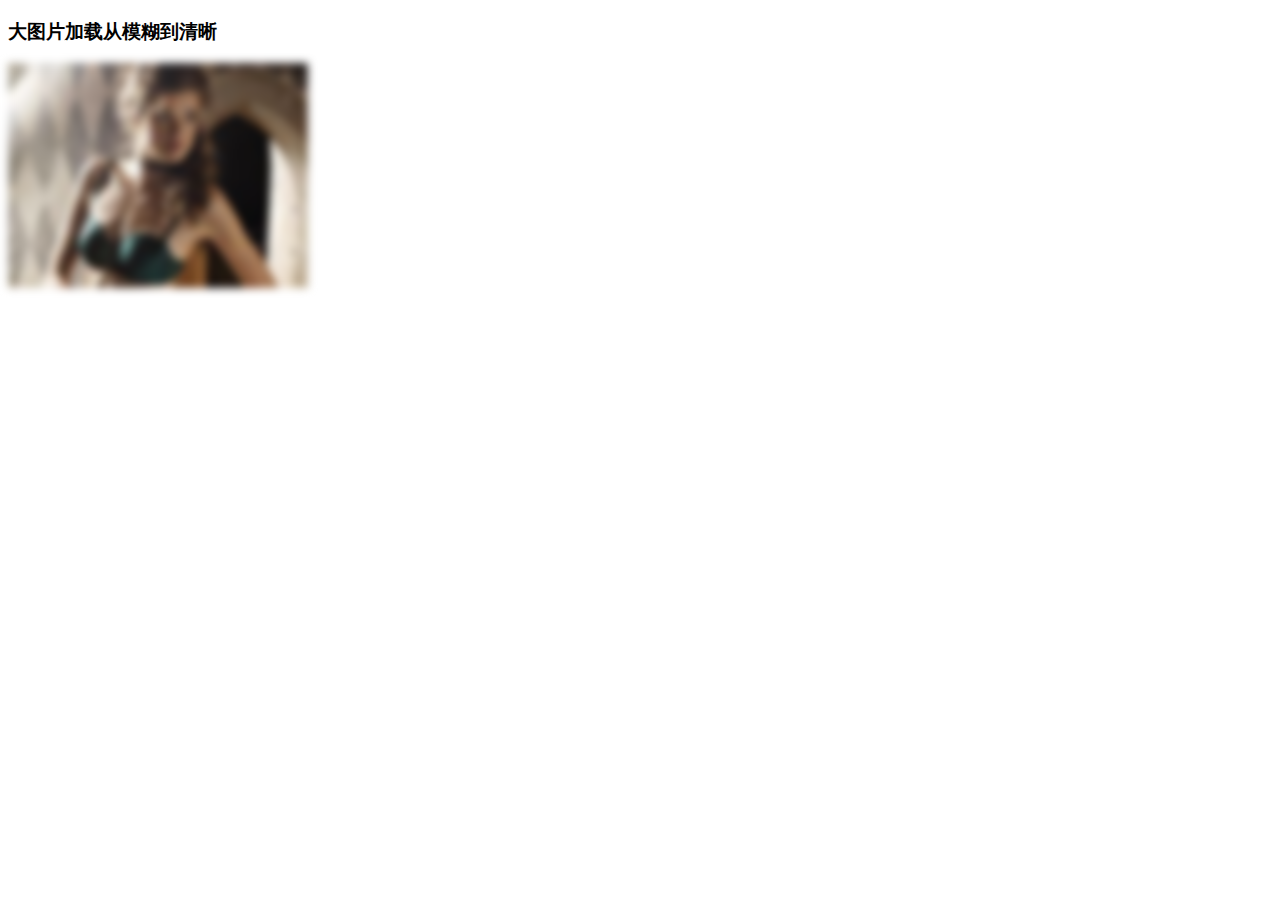
<file: big_picture_blurred_to_clear.html>
<!DOCTYPE html>
<html>

<head>
    <title>大图片加载从模糊到清晰</title>
    <style type="text/css">
        .content {
            position: relative;
        }

        .thumbnails {
            width: 300px;
            position: absolute;
            left: 0;
            top: 0;
            z-index: 1;
            filter: blur(4px);
            transition: all 0.7s;
        }

        .complete {
            filter: blur(0);
        }
    </style>
</head>

<body>    
    <h3>大图片加载从模糊到清晰</h3>
    <div class="content">
        <img class="thumbnails" src="[data-uri]">
    </div>
    <script type="text/javascript">
        var ele = document.querySelector('.thumbnails');
        // 为了看到效果加个延时
        setTimeout(function () {
            // 若图片URL失效请自行替换
            var imgUrl = 'http://img8.zol.com.cn/bbs/upload/10569/10568721.jpg';
            var imgObject = new Image();

            imgObject.src = imgUrl;
            imgObject.onload = function () {
                ele.src = imgUrl;
                ele.setAttribute('class', 'thumbnails complete');
            }
        }, 1000)
        
    </script>
</body>

</html>
</file>
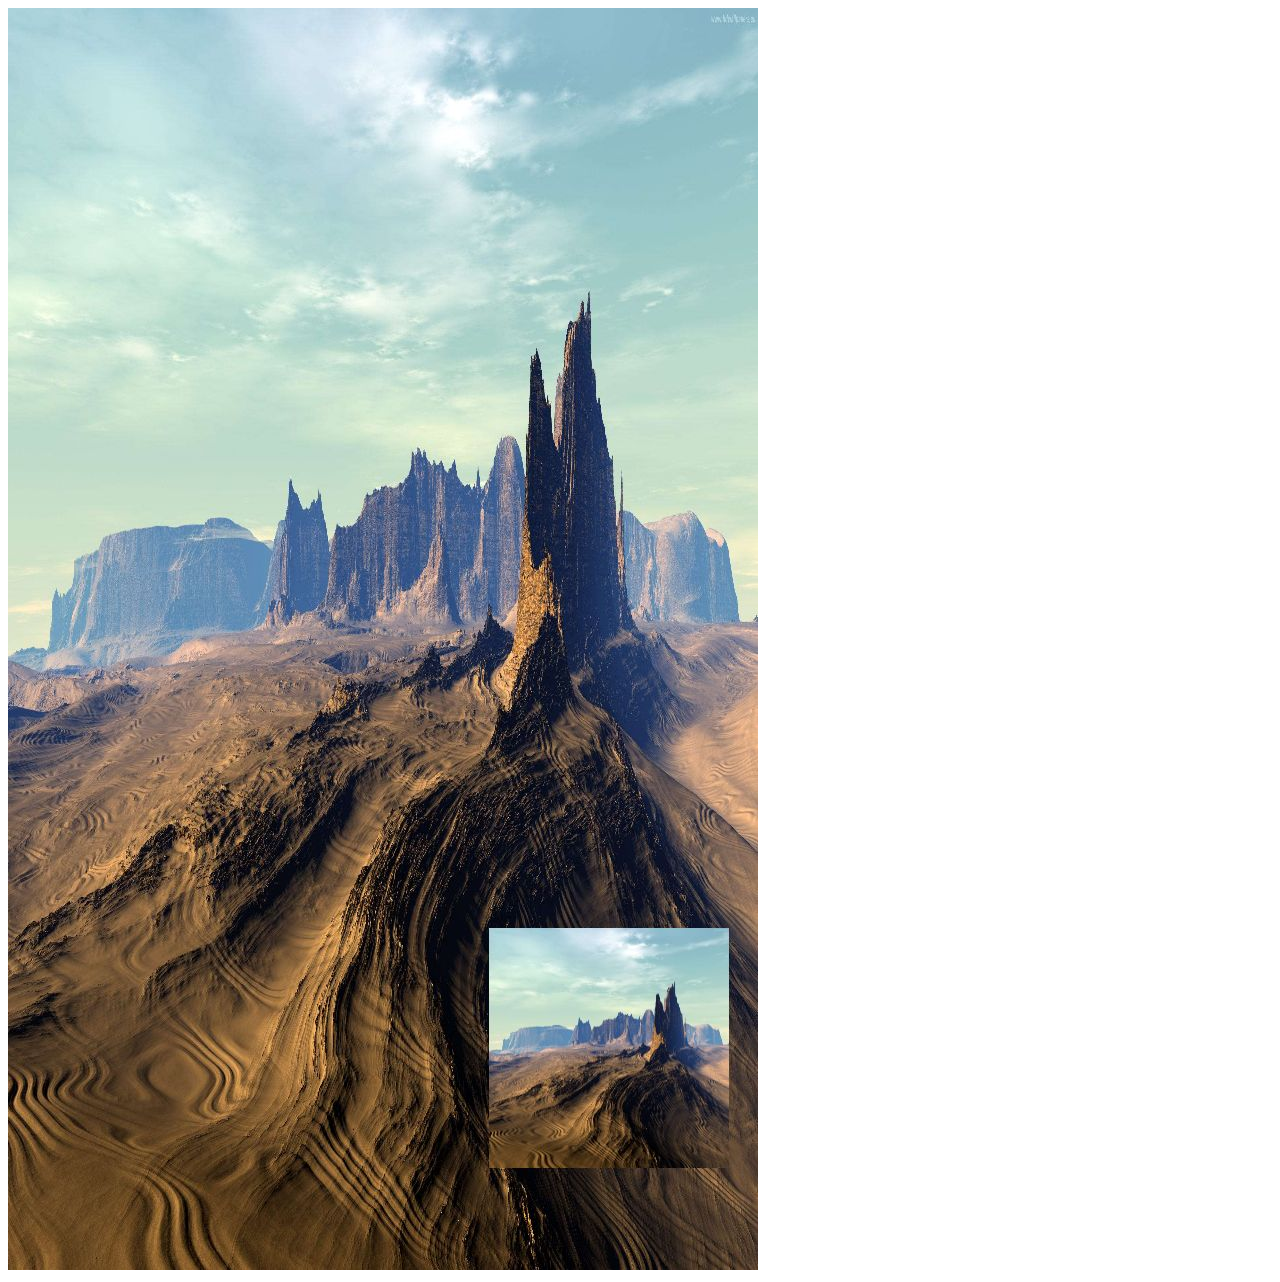
<file: canvas_code.html>
<!DOCTYPE html>
<html lang="en">

<head>
    <meta charset="UTF-8">
    <meta name="viewport" content="width=device-width, initial-scale=1.0">
    <meta http-equiv="X-UA-Compatible" content="ie=edge">
    <title>canvas二维码</title>
    <style type="text/css">
    </style>
</head>

<body>
    <div id="finally"></div>
</body>
<script src="./common/js/jquery-3.0.0.min.js"></script>
<script src="./common/js/qrcode.min.js"></script>
<script>
    //合并大图片
    var data_codeImg = '<{$qrcode}>',
        data = [
            './common/images/bgs/bg6.jpg',
            './common/images/bgs/bg6.jpg'
        ],
        base64 = [];
    function draw(fn) {
        var c = document.createElement('canvas'), // 获取canvas对象( 通过选择器选择canvas元素 )
            ctx = c.getContext('2d'), // 通过canvas获取他的上下文绘制环境( context )
            len = data.length;
        c.width = 750; // 画布宽   canvas的默认宽度与高度:宽度:300,高度:150 注：canvas的宽度与高度，只能通过行间属性或者js动态修改，不要通过样式去修改，否则获取到的宽度与高度不准
        c.height = 1262; // 画布高
        ctx.rect(0, 0, c.width, c.height); // 创建矩形 参数：绘制起点x坐标，绘制起点y坐标，矩形宽（像素），矩形高（像素）
        ctx.fillStyle = '#fff';
        ctx.fill();

        function drawing(n) {
            if (n < len) {
                var img = new Image;
                img.src = data[n];
                img.onload = function () {
                    if (n === 1) {
                        // 画图 参数：图片对象，相对画布的起点x坐标，
                        // 相对画布的起点y坐标，绘制的图片宽度（二维码，px），绘制的图片高度（二维码，px）
                        ctx.drawImage(img, c.width / 1.56, 920, 240, 240);
                    } else if (n === 0) {
                        ctx.drawImage(img, 0, 0, c.width, c.height);
                    }
                    drawing(n + 1); //递归
                }
            } else {
                //保存生成作品图片
                base64.push(c.toDataURL("image/jpeg", 0.8));
                fn();
            }
        }
        drawing(0);
    }
    //        调用
    function hecheng() {
        draw(function () {
            document.getElementById('finally').innerHTML = '<img src="' + base64[0] + '">';
        });
    }
    hecheng()
</script>

</html>
</file>
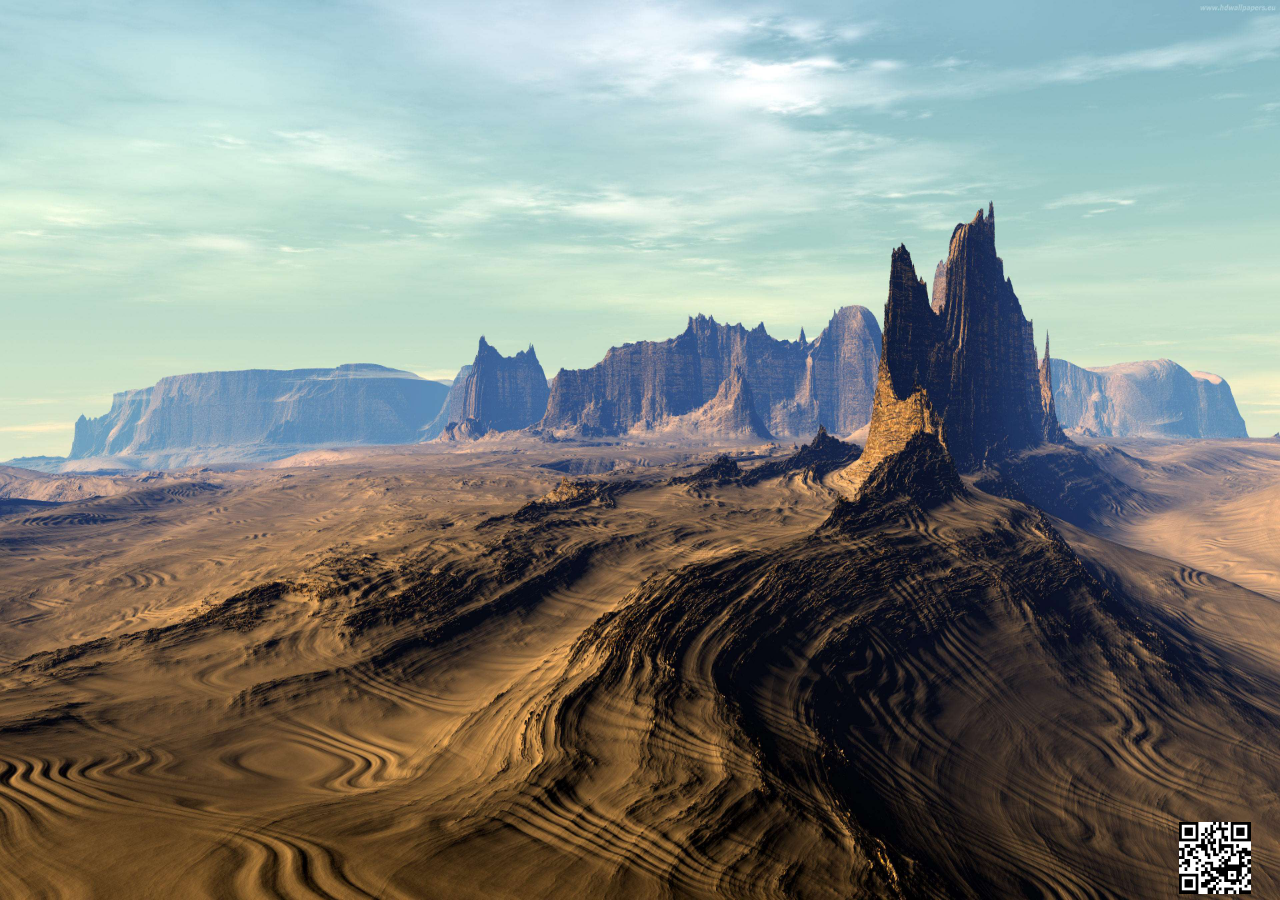
<file: canvas_code2.html>
<!DOCTYPE html>
<html lang="en">

<head>
    <meta charset="UTF-8">
    <meta name="viewport" content="width=device-width, initial-scale=1.0">
    <meta http-equiv="X-UA-Compatible" content="ie=edge">
    <title>Document</title>
    <style type="text/css">
        #canbox {
            width: 100%;
            height: 100%;
            position: fixed;
            top: 0;
            bottom: 0;
            left: 0;
        }

        .canimg {
            width: 100%;
            height: 100%;
            position: fixed;
            top: 0;
            bottom: 0;
            left: 0;
        }
    </style>
</head>

<body>
    <div id="qrcode">

    </div>
    <div id="canbox">
        <canvas id="myCanvas" width="" height=""></canvas>
    </div>
    <img class="canimg" src="" />
</body>
<script src="./common/js/jquery-3.0.0.min.js"></script>
<script src="./common/js/qrcode.min.js"></script>
<script>
    var qrcode = new QRCode('qrcode', {
        text: '地址',
        width: 78,
        height: 78,
        colorDark: '#000000',
        colorLight: '#ffffff',
        correctLevel: QRCode.CorrectLevel.H
    });
    //画海报
    var width = document.getElementById("canbox").offsetWidth; //宽度 
    var height = document.getElementById("canbox").offsetHeight; // 高度
    var c = document.getElementById("myCanvas");
    c.width = width
    c.height = height
    var ctx = c.getContext("2d");
    //首先画上背景图
    var img = new Image();
    img.src = './common/images/bgs/bg6.jpg';
    img.setAttribute("crossOrigin", 'Anonymous')
    var x_bot = height - 44 //画上名字
    ctx.font = "19px Georgia";

    //画上二维码
    function convertCanvasToImage(canvas) {
        var image = new Image();
        image.src = canvas.toDataURL("image/png");
        return image;
    }
    var mycans = $('canvas')[0]; //二维码所在的canvas
    var codeimg = convertCanvasToImage(mycans)
    var xw = width - 72 - 29
    var xh = height - 6 - 72

    img.onload = function () { //必须等待图片加载完成
        ctx.drawImage(img, 0, 0, width, height); //绘制图像进行拉伸
        ctx.fillText(this.name, 28, x_bot);
        ctx.drawImage(codeimg, xw, xh, 72, 72);
        //绘制完成,转为图片
        setTimeout(function () { //在ios上无法在画完之后取到整个画布内容，加了个settimeout
            var bigcan = $('canvas')[1];
            let images = new Image(); 
            images.src = bigcan.toDataURL("image/png");
            // alert(bigcan.toDataURL("image/png"))
            images.setAttribute("crossOrigin", 'Anonymous')
            $('.canimg').attr('src', bigcan.toDataURL("image/png"))
        }, 0)
    }
</script>

</html>
</file>
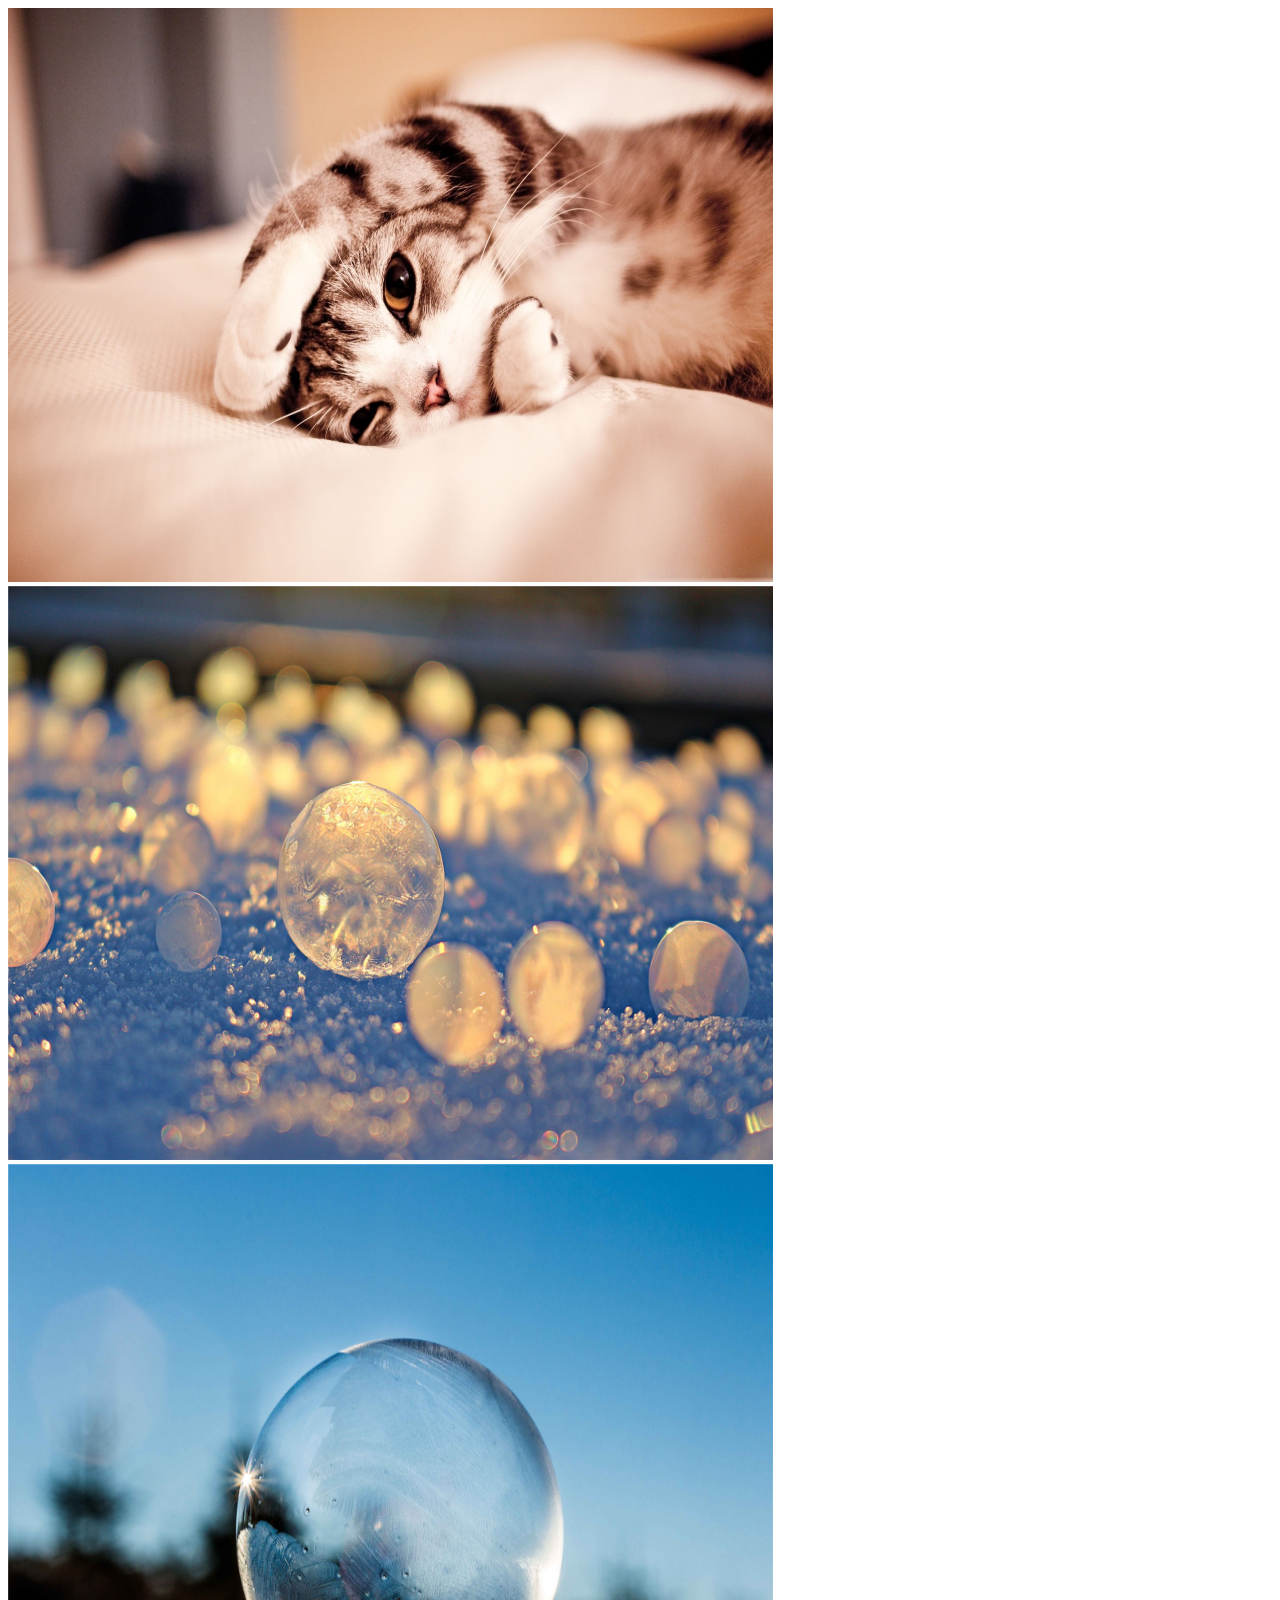
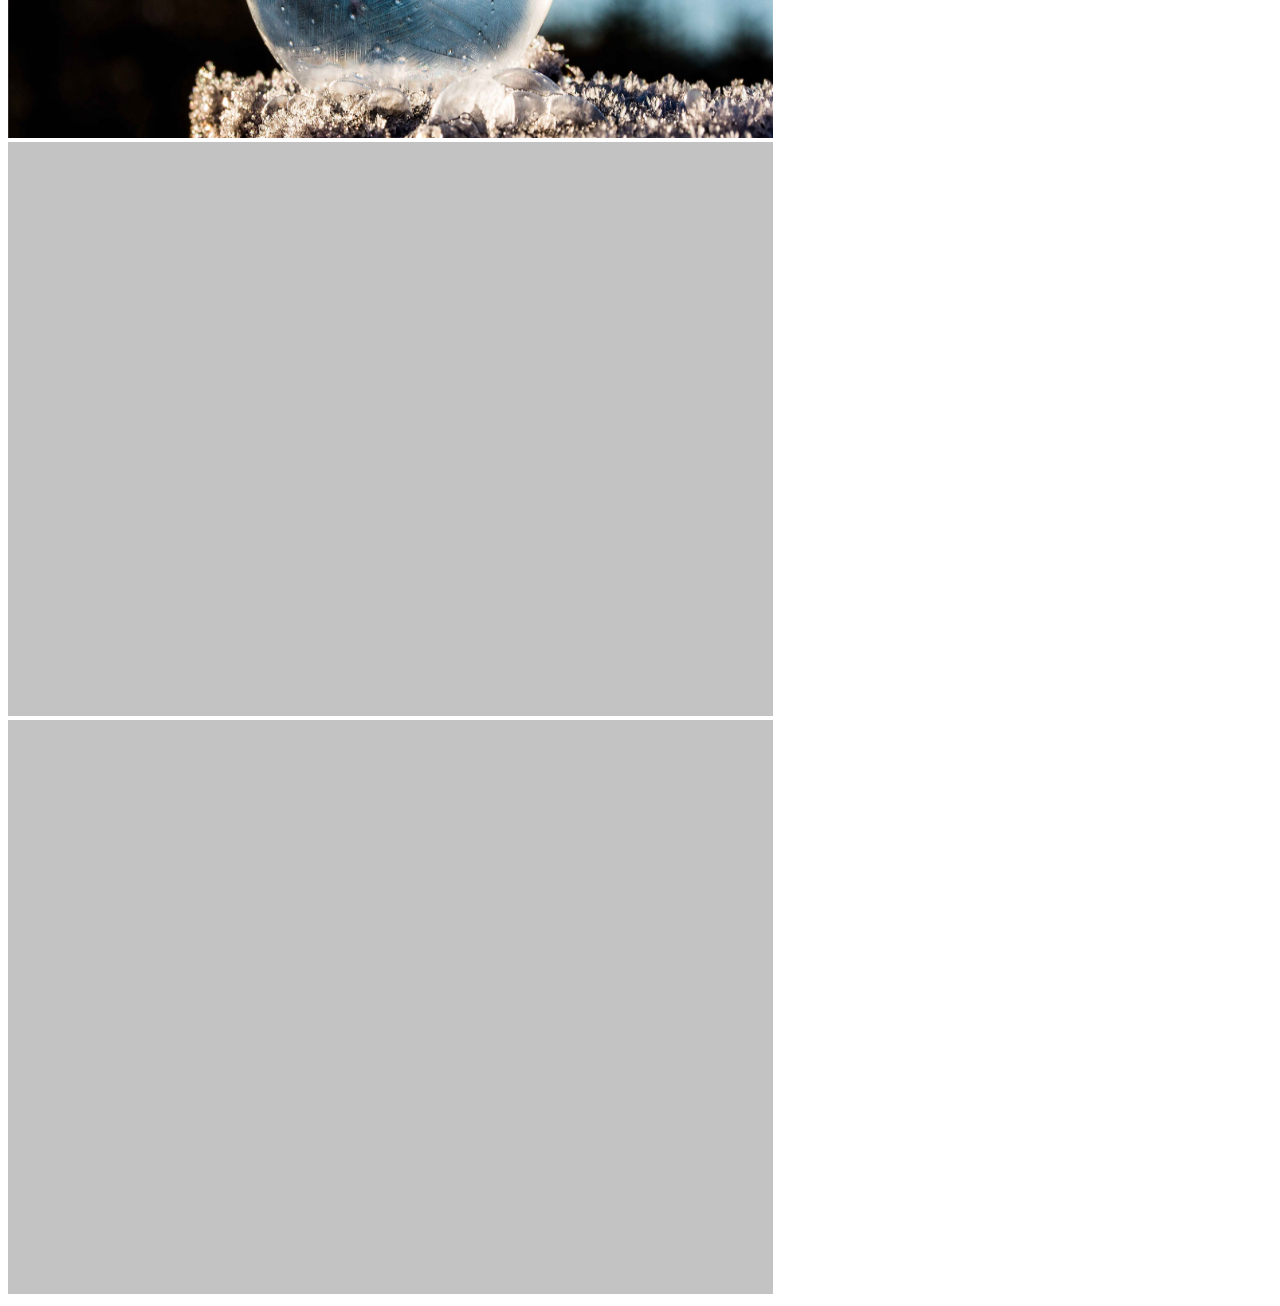
<file: lazy_images_loading.html>
<!DOCTYPE html>
<html lang="en">

<head>
    <meta charset="UTF-8">
    <meta name="viewport" content="width=device-width, initial-scale=1.0">
    <meta http-equiv="X-UA-Compatible" content="ie=edge">
    <title>Document</title>
</head>

<body>
    <img class="lazy" src="./common/images/bgs/bg1.jpg" data-original="./common/images/bgs/bg1.jpg" width="765" height="574">

    <img class="lazy" src="./common/images/bgs/bg2.jpg" data-original="./common/images/bgs/bg2.jpg" width="765" height="574">

    <img class="lazy" src="./common/images/bgs/bg3.jpg" data-original="./common/images/bgs/bg3.jpg" width="765" height="574">

    <img class="lazy" data-original="./common/images/bgs/bg4.jpg" width="765" height="574">
    <img class="lazy" data-original="./common/images/bgs/bg5.jpg" width="765" height="574">
    <script src="../common/js/jquery-3.0.0.min.js"></script>
    <script src="../common/js/lazyload-1.9.7.min.js"></script>
    <script>
        $(function () {
            $("img.lazy").lazyload({
                // placeholder: "img/grey.gif", //用图片提前占位
                // placeholder,值为某一图片路径.此图片用来占据将要加载的图片的位置,待图片加载时,占位图则会隐藏
                effect: "fadeIn", // 载入使用何种效果
                // effect(特效),值有show(直接显示),fadeIn(淡入),slideDown(下拉)等,常用fadeIn
                threshold: 200, // 提前开始加载
                // threshold,值为数字,代表页面高度.如设置为200,表示滚动条在离目标位置还有200的高度时就开始加载图片,可以做到不让用户察觉
                // event: 'click', // 事件触发时才加载
                // event,值有click(点击),mouseover(鼠标划过),sporty(运动的),foobar(…).可以实现鼠标莫过或点击图片才开始加载,后两个值未测试…
                // container: $("#container"), // 对某容器中的图片实现效果
                // container,值为某容器.lazyload默认在拉动浏览器滚动条时生效,这个参数可以让你在拉动某DIV的滚动条时依次加载其中的图片
                // failurelimit: 10, // 图片排序混乱时
                // failurelimit,值为数字.lazyload默认在找到第一张不在可见区域里的图片时则不再继续加载,但当HTML容器混乱的时候可能出现可见区域内图片并没加载出来的情况,failurelimit意在加载N张可见区域外的图片,以避免出现这个问题.

            });
        });
    </script>
</body>

</html>
</file>
